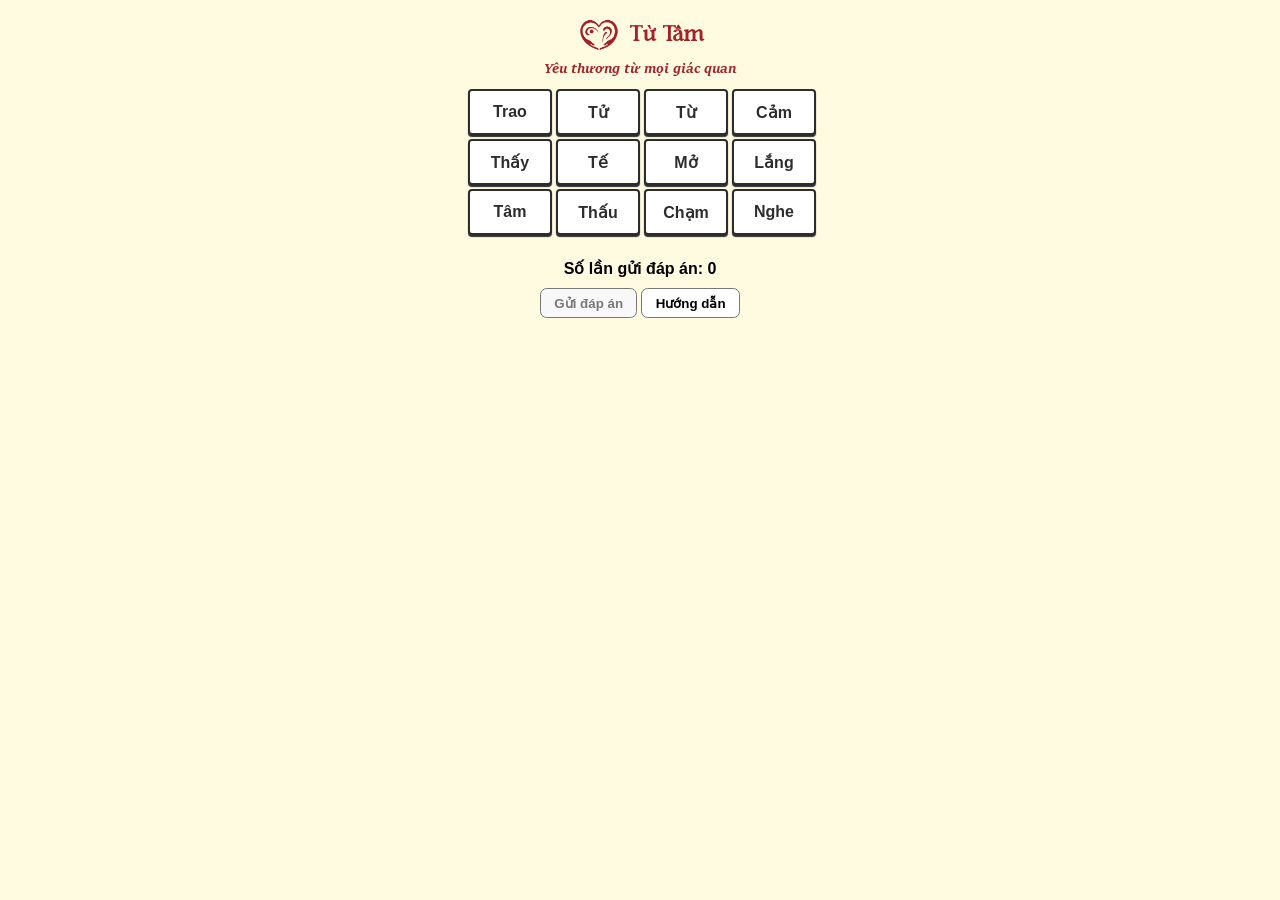
<file: connections/index.html>
<html lang="en">
<head>
    <meta charset="UTF-8">
    <meta name="viewport" content="width=device-width, initial-scale=1.0">
    <link rel="stylesheet" href="index.css">
    <title>Nối Tâm</title>
</head>
<body>
    <section class="header">
        <div id="org-name">
            <img src="assets/logo.png" alt="LOGO_Tu_Tam">
            <h1>Từ Tâm</h1>
        </div>
        <h2>Yêu thương từ mọi giác quan</h2>
    </section>

    <section>
        <div id="board-container"></div>
    </section>

    <section>
        <h1 id="score">Số lần gửi đáp án: 0</h1>
    </section>

    <section>
        <button id="submit-btn">Gửi đáp án</button>
        <button id="huongdan-btn">Hướng dẫn</button>
    </section>
    <div class="content-container hidden" id="huongdan-container">
            <div class="huongdan">
                <div id="huongdan-title">
                    <h1>Tâm nói</h1>
                    <img id="img1" src="assets/Asset 2flip.png">
                </div>
                <p>
                    Đây là trò chơi ghép từ theo chủ đề.<br>
                    Nhiệm vụ của bạn là tìm ra điểm chung giữa các từ và chọn đúng 4 từ thuộc cùng một nhóm. Chọn đúng thì nhóm đó sẽ được khóa lại. Trò chơi kết thúc khi bạn tìm đủ 3 nhóm. 
                    <br> <span style="font-weight: bold;">Mẹo nhỏ:</span> đừng chỉ nhìn nghĩa bề mặt, vì nhiều từ có thể đánh lạc hướng bạn đó nhen!
                </p>
                <div id="close-huongdan">
                    <button id = "huongdan-close">Tôi Nắm</button>
                    <img src="assets/Asset 1.png">
                </div>
            </div>
    </div>
    <div class="content-container hidden" id="win-container">
        <div id="win">
            <h1>Bạn đã đoán được tên triển lãm! <img src="assets/Asset 4_1.png"></h1>
            <h2>Hãy chụp màn hình và bình luận dưới bài post để có cơ hội nhận quà từ chúng mình nhé!</h2>
            <p id="final-score"></p>
        </div>
    </div>
    <div class="hidden" id="wrong-notification">
        Chưa đúng, thử lại một lần nữa nhe!
    </div>
    <div class="hidden" id="hints-container">
        <img src="assets/tamthacmac.png" alt="">
        <div id="hints">

        </div>
    </div>



    <script src="index.js"></script>
</body>
</html>
</file>
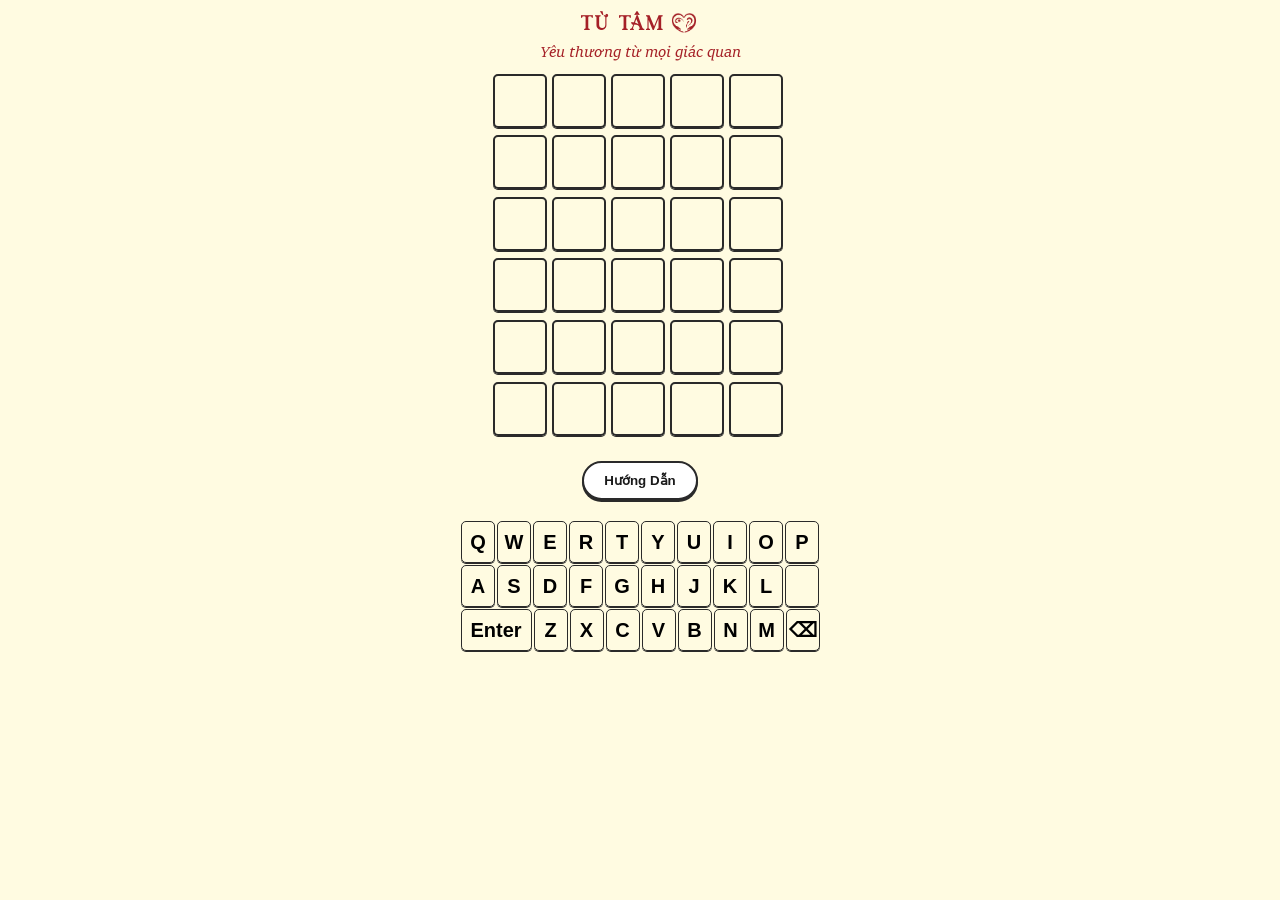
<file: wordle/index.html>
<html>
    <head>
        <title>Wordle</title>
        <meta charset="UTF-8">
        <meta name="viewport" content="width=device-width, initial-scale = 1.0">

        <link rel="stylesheet" href="wordle.css">
        <link
            rel="stylesheet"
            href="https://cdnjs.cloudflare.com/ajax/libs/animate.css/4.1.1/animate.min.css"
        />
        <script src="wordle.js"></script>
    </head>

    <body>
        <div id="top"style="display:flex;flex-direction:column;gap:5px">
            <div style="display: flex; justify-content: center;align-items: center;gap: 5px;">
                <h1 id="title">TỪ TÂM</h1><img style="width:30px; height: 30px;" src="assets/logo.png">
            </div>    
            <p id ="tagline">Yêu thương từ mọi giác quan</p>
        </div>

        <div id="board">
        </div>
        <div id="invalidWord">Từ không hợp lệ</div>
        <button id="huongdan-open">Hướng Dẫn</button>
        <div id="huongdan-container">
            <div id="huongdan">
                <div style ="height:30px;display: flex;justify-content: start;align-items: center;gap: 10px;margin:0"><h1 style="font-family: logo;">Tâm nói</h1> <img style="height:30px;width:auto;" src = "assets/Asset 2flip.png"></div>
                <p>Đây là trò chơi đoán từ, trong đó người chơi có 6 lượt để đoán 
                    một từ bí ẩn gồm 5 chữ cái (ví dụ: vui vẻ là vuive, ăn cơm là ancom,..). Sau mỗi lần đoán, màu sắc của các chữ 
                    sẽ gợi ý kết quả: màu xanh lá là chữ đúng và đúng vị trí, màu vàng 
                    là chữ đúng nhưng sai vị trí, còn màu xám là chữ không xuất hiện trong 
                    từ. Dựa vào các gợi ý này, người chơi điều chỉnh phán đoán cho đến khi 
                    tìm ra từ đúng hoặc hết lượt.</p>
                <div style ="display: flex;justify-content: start;align-items: end;gap: 10px;margin:0"><button id="huongdan-close">Tôi nắm</button><img style="height:35px;width:auto" src="assets/Asset 1.png"></div>
            </div>
        </div>
        <h1 id="answer"></h1>
        <div id="win-container">
            <div id="win">
                <h1>Chúc mừng bạn đã đoán đúng từ khóa!</h1>
                <img style="width:28px; height:auto; margin:0 10px" src="assets/Asset 6.png"><img style="width:30px; height:auto" src = "assets/Asset 5.png"> <img style="width:50px; height:auto" src="assets/Asset 4_1.png">
                <h1>Hãy chụp màn hình dòng chữ này và bình luận bên dưới bài post để có cơ hội nhận quà từ chúng mình nhé!</h1>
            </div>
        </div>
        <div id="lose-container">
            <div style="display: flex;flex-direction: column;gap: 5px;" id="lose">
                <div style="display:flex; justify-content: center;align-items: center;gap:10px" ><img style="width:20px; height:auto" src="assets/Asset 4 (2).png"><h1>Bạn thua rùi. Từ khóa là TÂM SỰ</h1><img style="width:20px; height:auto" src="assets/Asset 4 (2).png"></div>
                <h2 style="margin: 0;">Hẹn bạn tại Minigame tiếp theo nhé!</h2>
            </div>

        </div>
        <div id="keyboardContainer"></div>
    </body>
</html>
</file>
<file: connections/index.css>
@font-face {
    font-family: Akeila;
    src: url(fonts/1FTV-VIP-Akeila.otf);
}
@font-face {
    font-family: sitka;
    src: url(fonts/SitkaVF-Italic.ttf);
}
*{
    margin: 0
}
body {
    position: relative;
    display: flex;
    flex-direction: column;
    align-items: center;
    justify-content: center;
    background-color: #fffbe1;
}
#org-name {
    display: flex;
    justify-content: center;
    align-items: center;
    gap: .5em;
    min-width: 20px;
    max-width: 200px;
    font-family: akeila, sans-serif;
    min-height: 50px;
    max-height: 100px;
    font-weight: bold;
    font-size: .9em;
    color: #a52027;
}
#org-name img{
    width: 23%;
    height: auto
}
.header {
    padding: 10px 0;
    display: flex;
    flex-direction: column;
    align-items: center;
}
.header h2 {
    font-family: sitka, sans-serif;
    font-size: .9em;
    color: #a52027;
}
#board-container {
    padding: 10px 0;
    position: relative;
    width: calc(80px*4 + 8px*3);
    height: calc(42px*3 + 8px*3);
}

.block {
    position: absolute;
    background-color: #ffffff;
    box-shadow: 0 2px 1px;
    color: #2d2d2d;
    font-family: sans-serif;
    font-weight: bold;
    font-size: 1em;
    border-radius: .25em;
    border: solid 2px #2d2d2d;
    width: 80px;
    height: 42px;
    display: flex;
    align-items: center;
    justify-content: center;
    transition: border .2s ease-in-out, background-color .2s ease-in-out, color .2s ease-in-out, top .5s ease-in-out, left .5s ease-in-out, opacity .2s ease-in-out;
}
.block.active {
    background-color: #a52027;
    color: #fffbe1;
}
.category {
    position: absolute;
    opacity: 1;
    display: flex;
    flex-direction: column;
    justify-content: center;
    align-items: center;
    width: calc(80px*4 + 8px*3);
    height: 42px;
    background-color: #a52027;
    color: #fffbe1;
    font-size: 1em ;
    border-radius: .25em;
    font-family: serif;
    font-weight: bold;
    z-index: -1;
}
.category-answer {
    font-weight: normal;
}
.hidden {
    opacity: 0;
    pointer-events: none;
}
#submit-btn {
    padding: .5em 1em;
    background-color: #f8f8f8;
    border-radius: .5em;
    border: solid 1px #787878;
    color: #787878;
    font-weight: bold;
    transition: all .1s ease-in-out;
}
#submit-btn.enabled {
    border: solid 1px #fffbe1;
    background-color: #a52027;
    color: #fffbe1;
}
#huongdan-btn {
    padding: .5em 1em;
    font-family: sans-serif;
    background-color: #ffffff;
    border-radius: .5em;
    border: solid 1px #787878;
    color: #000000;
    font-weight: bolder;
    transition: all .1s ease-in-out;
}
.content-container {
    position: absolute;
    display: flex;
    flex-direction: column;
    align-items: center;
    justify-content: center;
    width: 100%;
    height: 100%;
    background-color: #000000af;
    transition: all .2s ease-in-out;
}
#huongdan-title {
    display: flex;
    width: 100%;
    font-family: Akeila, serif;
    font-size: 10px;
    font-weight: bolder;
    gap: .5em;
    justify-content: flex-start;
    align-items: center;
}
.huongdan {
    width: 320px;
    display: flex;
    flex-direction: column;
    align-items: center;
    justify-content: center;
    gap: 10px;
    background-color: #ffffff;
    padding: 10px 20px;
    border-radius: 5px;
    border: solid 2px #2d2d2d;
}
.huongdan img{
    width: 8%;
    height: auto
}
.huongdan p{
    font-family: sans-serif;
}
#huongdan-close {
    color: #fffbe1;
    background-color: #a52027;
    border-radius: 3px;
    padding: 4px 8px;
    border: 0px;
    font-family: akeila, serif;
    font-weight: bold;
    font-size: 12px;
}
#close-huongdan {
    display: flex;
    gap: 5px;
    align-items: center;
}
#score {
    font-size: 16px;
    font-family: sans-serif;
    font-weight: bolder;
    padding-bottom: 10px;
}

#wrong-notification {
    position: absolute;
    top: 40vh;
    font-family: sans-serif;
    color: #ffffff;
    background-color: #2d2d2d;
    padding: 3px;
    border-radius: 2px;
    transition: all .5s ease-in-out;
}
#wrong-notification.hidden {
    transition: all .5s ease-in-out;
    opacity: 0;
    pointer-events: none;
}
#win-container {
    background-color: #2d2d2d;
}
#win {
    width: 330px;
    display: flex;
    flex-direction: column;
    align-items: starts;
    justify-content: center;
    gap: 10px;
    background-color: #ffffff;
    padding: 20px 10px;
    border-radius: 5px;
    border: solid 2px #2d2d2d;
}
#win h1{
    font-family: akeila;
    font-size: 18px;
}
#win h2 {
    font-family: sans-serif;
    font-size: 12px;
    font-weight: normal;
}
#win p {
    font-family: sitka;
    font-size: 8px;
}
#win img {
    width: 30px;
    height: auto;
}
#hints-container {
    display: flex;
    align-items: center;
    gap: 10px;
    font-family: sitka, sans-serif;
    font-size: 12px;
    padding: 20px 0px;
    transition: all 0.2s ease-in-out;
}
#hints-container img {
    width: 30px;
    height: auto;
}
</file>
<file: wordle/wordle.css>
@font-face {
    font-family: logo;
    src: url(fonts/1FTV-VIP-Akeila.otf);
}
@font-face {
    font-family: tagline;
    src: url(fonts/SitkaVF-Italic.ttf);
}

/* * {
    outline: 1px solid red;
} */

body {
    font-family: Arial, Helvetica, sans-serif;
    display: flex;
    flex-direction: column;
    align-items: center;
    justify-content: center;
    background-color: #fffbe1;
}

hr {
    width: 500px;
}
#answer {
    text-align: center;
    width: 300px;
    height: 50px;
    margin: 5px auto;
    display: none;
    justify-content: center;
    align-items: center;
}

#huongdan-open {
    padding: 10px 20px;
    border-radius: 50px;
    border: 2px solid #2a2a2a;
    box-shadow: 0 2px 0px #2a2a2a;
    font-weight: bold;
    font-family: Verdana, Geneva, Tahoma, sans-serif;
    color:rgb(26, 26, 26);
    background-color: rgb(255, 255, 255);
    margin: 20px 0;
}
#huongdan-container {
    position: fixed;
    background-color: #2a2a2a48;
    display: flex;
    flex-direction: column;
    align-items: center;
    justify-content: center;
    opacity: 0;
    width: 100vw;
    height: 100vh;
    pointer-events: none;
    transition: opacity 0.3s ease;
}

#huongdan-container.open {
    pointer-events: auto;
    opacity: 1;
}

#huongdan {
    width: 300px;
    background-color: #f8f8f8;
    padding: 20px 35px;
    border-radius: 5px;
    box-shadow: 0px 2px 4px #2a2a2a;
    max-width: 100%;
    display: flex;
    flex-direction: column;
    align-items: flex-start;
    justify-content: center;
    text-align: justify;
    gap: 0px;
}

#huongdan-close {
    color: #fffbe1;
    background-color: #a52027;
    border-radius: 10px;
    padding: 10px 20px;
    border: 0px;
    font-family: logo;
    font-weight: bold;
    font-size: 20px;
}

#title {
    font-size: 20px;
    font-weight: bold;
    letter-spacing: 2px;
    font-family: logo, sans-serif;
    color: #a52027;
    margin: 0;
    margin-top: 3px;
    font-weight: bold;
}

#tagline {
    font-family: tagline, serif;
    font-style: italic;
    color: #a52027;
    margin: 0;
    margin-bottom: 5px;
}

#invalidWord {
    position: absolute;
    top: 200px;
    display: flex;
    background-color:  black;
    color: gainsboro;
    padding: 10px 20px;
    border-radius: 10px;
    opacity: 0;
}

#invalidWord.notified {
    animation-name: wrongNotifier;
    animation-duration: 1000ms;
    animation-timing-function: ease;
}

@keyframes wrongNotifier {
    0%{

    }
    50% {
        opacity: 1;
    }

    75% {
        opacity: 1;
    }

    100% {
        opacity: 0;
    }
}

#board {
    width: 300px;
    height: 370px;
    margin: 0 auto;
    margin-top: 3px;
    display: flex;
    flex-wrap: wrap;
}

.tile {
    /* Box */
    border: 2px solid #2a2a2a;
    box-shadow: 0 1px 0 #2a2a2a;
    width: 50px;
    height: 50px;
    margin: 2.5px;
    border-radius: 5px;

    /* Text */
    color: black;
    font-size: 36px;
    font-weight: bold;
    display: flex;
    justify-content: center;
    align-items: center;
}

.correct {
    background-color: #6AAA64;
    color: white;
    border-color: white;
}

.present {
    background-color: #C9B458;
    color: white;
    border-color: white;
}

.absent {
    background-color: #787C7E;
    color: white;
    border-color:white;
}


.keyboard-row {
    width: 400px;
    margin: 0 auto;
    display: flex;
    justify-content: center;
    flex-wrap: wrap;
}

.key-tile {
    width: 32px;
    height: 40px;
    margin: 1px;
    border: 1px solid #2a2a2a;
    border-radius: 5px;
    box-shadow: 0 1px 0 #2a2a2a;

    /* Text */
    font-size: 20px;
    font-weight: bold;
    display: flex;
    justify-content: center;
    align-items: center;
}

.enter-key-tile {
    width: 69px;
    height: 40px;
    margin: 1px;
    border: 1px solid #2a2a2a;
    border-radius: 5px;
    box-shadow: 0 1px 0 #2a2a2a;
    /* Text */
    font-size: 20px;
    font-weight: bold;
    display: flex;
    justify-content: center;
    align-items: center;
}
#keyboardContainer {
    display: flex;
    flex-direction: column;
    justify-content: center;
    align-items: center;
    margin: 0;
}

#win-container {
    position: fixed;
    background-color: #2a2a2a;
    display: flex;
    flex-direction: column;
    align-items: center;
    justify-content: center;
    opacity: 0;
    width: 100vw;
    height: 100vh;
    pointer-events: none;
    transition: opacity 0.3s ease;
}
#win {
    width: 380px;
    background-color: #f8f8f8;
    padding: 20px 35px;
    border-radius: 5px;
    box-shadow: 0px 2px 4px #2a2a2a;
    max-width: 100%;
    font-size: 10px;
    text-align: center;
}
#win-container.open {
    pointer-events: auto;
    opacity: 1;
}

#lose-container {
    position: fixed;
    background-color: #2a2a2a48;
    display: flex;
    flex-direction: column;
    align-items: center;
    justify-content: center;
    opacity: 0;
    width: 100vw;
    height: 100vh;
    pointer-events: none;
    transition: opacity 0.3s ease;
}
#lose {
    width: 380px;
    background-color: #f8f8f8;
    padding: 20px 35px;
    border-radius: 5px;
    box-shadow: 0px 2px 4px #2a2a2a;
    max-width: 100%;
    font-size: 10px;
    text-align: center;
}
#lose-container.open {
    pointer-events: auto;
    opacity: 1;
}
</file>
